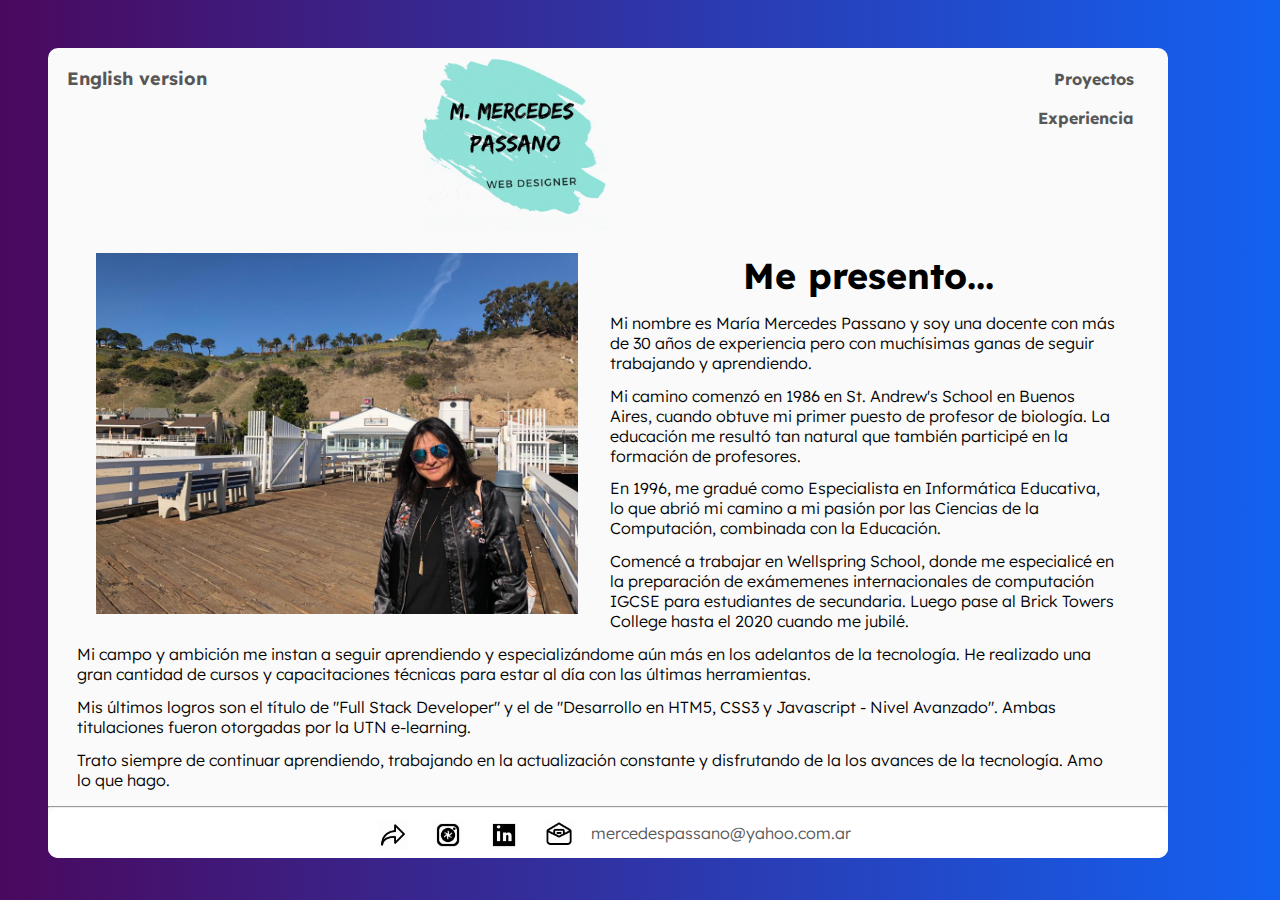
<file: index.html>
<!DOCTYPE html>

<html lang="en">

<head>
    <meta http-equiv="Content-Type" content=text/html, charset=UTF-8>
    <meta name="viewport" content="width=device-width, initial-scale=1.0, shrink-to-fit=no", user-scalable=no, maximum-scale=1.0, minimum-scale=1.0>
    <link  rel="icon"   href="icons/star.png" type="image/ico" />
    <link rel="preconnect" href="https://fonts.gstatic.com">
    <link rel="preconnect" href="https://fonts.gstatic.com">
    <link href="https://fonts.googleapis.com/css2?family=Lexend:wght@100&display=swap" rel="stylesheet">    <link rel="stylesheet" href="css/style.css">
    <title>María Mercedes Passano - Portfolio</title>
</head>
<body>
    <div class="cont">

    <div class= "contenedor_ppal">
	<nav>
    <div class="img_logo">
        <a href="index_eng.html">
            <h4 id="english">English version</h4>
        </a>
      </div>
    <div class="img_logo">
        <img src="img/logoanim2.gif" class="zoom" id="logo" alt="logo">
    </div>
    <div class="img_logo">
        <ul class="menu1">
            <li class="arreglo">
                <a href="contact.html" id="top">Proyectos</a>
            </li>
            <li class="arreglo">
                <a href="cert.html" id="top">Experiencia</a>
            </li>
        </ul>
    </div>
</nav>

   <div class="foto_mia">
        <img width="350px" src="img/foto4.jpg" class="zoom" alt="foto personal">
    </div>
    <div class="texto_mio">
        <h1>Me presento...</h1>
            <p>Mi nombre es María Mercedes Passano y soy una docente con más de 30 años de experiencia pero con muchísimas ganas de seguir trabajando y aprendiendo.</p>
            <p>Mi camino comenzó en 1986 en St. Andrew's School en Buenos Aires, cuando obtuve mi primer puesto de profesor de biología. La educación me resultó tan natural que también participé en la formación de profesores.</p>
            <p>En 1996, me gradué como Especialista en Informática Educativa, lo que abrió mi camino a mi pasión por las Ciencias de la Computación, combinada con la Educación. </p>
            <p>Comencé a trabajar en Wellspring School, donde me especialicé en la preparación de exámemenes internacionales de computación IGCSE para estudiantes de secundaria. Luego pase al Brick Towers College hasta el 2020 cuando me jubilé.</p>
            <p>Mi campo y ambición me instan a seguir aprendiendo y especializándome aún más en los adelantos de la tecnología. He realizado una gran cantidad de cursos y capacitaciones técnicas para estar al día con las últimas herramientas.</p>
            <p>Mis últimos logros son el título de "Full Stack Developer" y el de "Desarrollo en HTM5, CSS3 y Javascript - Nivel Avanzado". Ambas titulaciones fueron otorgadas por la UTN e-learning.</p>
            <p>Trato siempre de continuar aprendiendo, trabajando en la actualización constante y disfrutando de la los avances de la tecnología. Amo lo que hago.</p>
    </div>

<hr>
<footer >
    <div>
        <nav>
	        <a href="https://www.facebook.com/mercedespassano" target=_blanc>
	            <img class= "menu_contacto" src="icons/face.gif" alt="logo facebook">
	        </a>
	        <a href="https://www.instagram.com/merpass/" target=_blanc>
	            <img class= "menu_contacto" src="icons/insta.gif" alt="logo instagram">
	        </a>
	        <a href="https://www.linkedin.com/in/maria-mercedes-passano-32527b3b/" target=_blanc>
	            <img class= "menu_contacto" src="icons/linked.gif" alt="logo linkedin">
	        </a>
            <a href="mailto:mercedespassano@yahoo.com.ar" target=_blanc>
	            <img class= "menu_contacto" src="icons/mail.gif"> mercedespassano@yahoo.com.ar</a>
	    </nav>
    </div>
</footer>
</div>
</div>
</body>
</html>
</file>
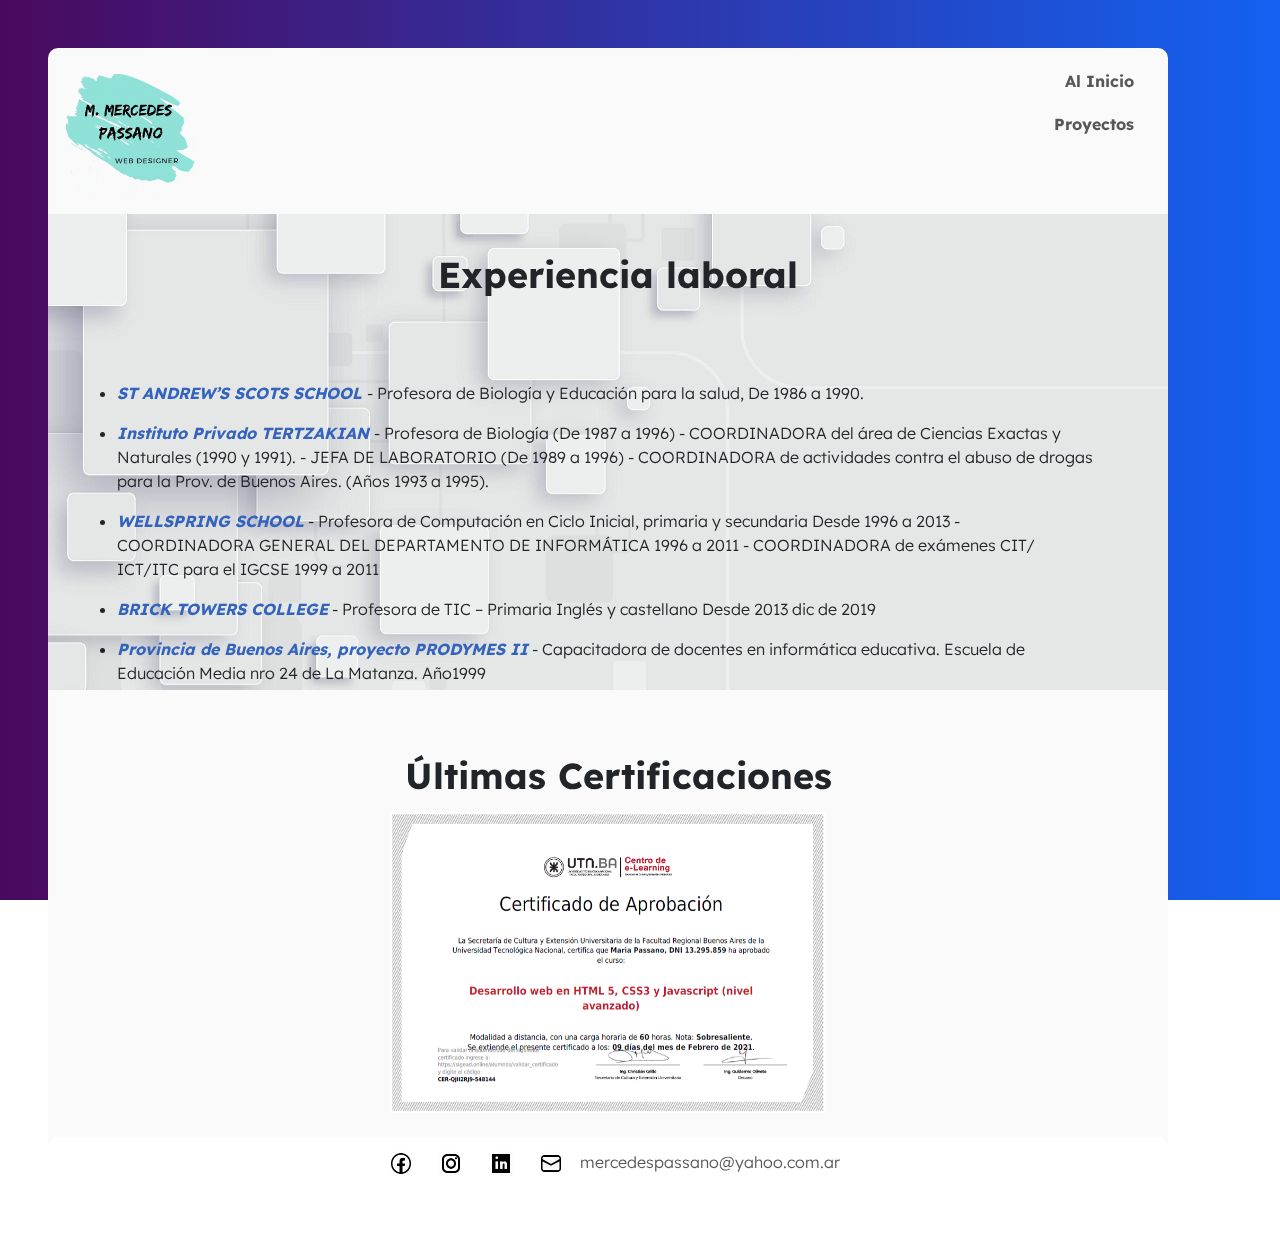
<file: cert.html>
<!DOCTYPE html>

<html lang="en">

<head>
  <meta http-equiv="Content-Type" content=text/html, charset=UTF-8>
  <meta name="viewport" content="width=device-width, initial-scale=1.0, shrink-to-fit=no", user-scalable=no, maximum-scale=1.0, minimum-scale=1.0>
  <link  rel="icon"   href="icons/star.png" type="image/ico" />
  <link rel="stylesheet" href="https://stackpath.bootstrapcdn.com/bootstrap/4.4.1/css/bootstrap.min.css" integrity="sha384-Vkoo8x4CGsO3+Hhxv8T/Q5PaXtkKtu6ug5TOeNV6gBiFeWPGFN9MuhOf23Q9Ifjh" crossorigin="anonymous">
  <link rel="preconnect" href="https://fonts.gstatic.com">
  <link rel="preconnect" href="https://fonts.gstatic.com">
  <link href="https://fonts.googleapis.com/css2?family=Lexend:wght@100&display=swap" rel="stylesheet">    <link rel="stylesheet" href="css/style.css">
  <title>María Mercedes Passano - Experiencia y certificaciones</title>
</head>

<body>
  <div class= "contenedor_ppal2">
<nav>
  <div class="img_logo">
      <img src="img/logoanim2.gif" class="zoom" id="logocont" alt="logo">
  </div>
  <div id="espacio"></div>
  <div>
      <ul class="menu1">
          <li class="arreglo">
              <a href="index.html" id="top">Al Inicio</a>
          </li>
          <li class="arreglo">
              <a href="contact.html" id="top">Proyectos</a>
          </li>
      </ul>
  </div>
</nav>

<div style="background-image: url(img/fondo.jpg)"><br>
  <h1 >Experiencia laboral</h1>
  <ul class="ulexp">
    <li><em class="colegio">ST ANDREW’S SCOTS SCHOOL </em>- Profesora de Biología y Educación para la salud, 
      De 1986 a 1990.</li>
    <li><em class="colegio">Instituto Privado TERTZAKIAN </em>- Profesora de Biología (De 1987 a 1996) - COORDINADORA del área de Ciencias Exactas y Naturales (1990 y 1991).
    - JEFA DE LABORATORIO (De 1989 a 1996) - COORDINADORA de actividades contra el abuso de drogas para la Prov. de Buenos Aires. (Años 1993 a 1995).</li>
    <li><em class="colegio">WELLSPRING SCHOOL</em> - Profesora de Computación en Ciclo Inicial, primaria y secundaria
        Desde 1996 a 2013 - COORDINADORA GENERAL DEL DEPARTAMENTO DE INFORMÁTICA 1996 a 2011
     - COORDINADORA de exámenes CIT/ ICT/ITC para el IGCSE 1999 a 2011</li>
    <li><em class="colegio">BRICK TOWERS COLLEGE</em> - Profesora de TIC – Primaria Inglés y castellano
        Desde 2013 dic de 2019</li>
    <li><em class="colegio">Provincia de Buenos Aires, proyecto PRODYMES II</em> - 
        Capacitadora de docentes en informática educativa. Escuela de Educación Media nro 24 de La Matanza. Año1999</li>
  </ul>
</div>
 
    <h1>Últimas Certificaciones</h1> 
  <div class="container">
    <div class="row">
        <div class="col-sm-12">
            <div id="carouselExampleControls" class="carousel slide" data-ride="carousel">
                <div class="carousel-inner">
                    <div class="carousel-item active">
                        <img src="img/avanzado.png" class="d-block w-100" alt="Diseño Web Avanzado" >
                    </div>
                    <div class="carousel-item">
                        <img src="img/full.png" class="d-block w-100" alt="Full Stack Developer" >
                    </div>
                    <div class="carousel-item">
                        <img src="img/google1.png" class="d-block w-100" alt="Google Educator" >
                    </div><div class="carousel-item">
                        <img src="img/google2.png" class="d-block w-100" alt="Google Activate" >
                    </div><div class="carousel-item">
                        <img src="img/java.png" class="d-block w-100" alt="Javascript" >
                    </div><div class="carousel-item">
                        <img src="img/ang.png" class="d-block w-100" alt="Angular" >
                    </div><div class="carousel-item">
                        <img src="img/react.png" class="d-block w-100" alt="ReactJS" >
                    </div>
                    <div class="carousel-item">
                        <img src="img/node.png" class="d-block w-100" alt="NodeJS"  >
                    </div>
                </div>
                <a class="carousel-control-prev" href="#carouselExampleControls" role="button" data-slide="prev">
                    <span class="carousel-control-prev-icon" aria-hidden="true"></span>
                    <span class="sr-only">Previous</span>
                </a>
                <a class="carousel-control-next" href="#carouselExampleControls" role="button" data-slide="next">
                    <span class="carousel-control-next-icon" aria-hidden="true"></span>
                    <span class="sr-only">Next</span>
                </a>
            </div>
        </div>
    </div>
</div><br>
</section>
<footer><hr>
    <div>
        <nav>
	        <a href="https://www.facebook.com/mercedespassano" target=_blanc>
	            <img class= "menu_contacto2" src="icons/face.gif" alt="logo facebook">
	        </a>
	        <a href="https://www.instagram.com/merpass/" target=_blanc>
	            <img class= "menu_contacto2" src="icons/insta.gif" alt="logo instagram">
	        </a>
	        <a href="https://www.linkedin.com/in/maria-mercedes-passano-32527b3b/" target=_blanc>
	            <img class= "menu_contacto2" src="icons/linked.gif" alt="logo linkedin">
	        </a>
            <a href="mailto:mercedespassano@yahoo.com.ar" target=_blanc>
	            <img class= "menu_contacto2" src="icons/mail.gif"> mercedespassano@yahoo.com.ar</a>
	    </nav>
    </div>
</footer>
  <script src="https://code.jquery.com/jquery-3.4.1.slim.min.js" integrity="sha384-J6qa4849blE2+poT4WnyKhv5vZF5SrPo0iEjwBvKU7imGFAV0wwj1yYfoRSJoZ+n" crossorigin="anonymous"></script>
  <script src="https://cdn.jsdelivr.net/npm/popper.js@1.16.0/dist/umd/popper.min.js" integrity="sha384-Q6E9RHvbIyZFJoft+2mJbHaEWldlvI9IOYy5n3zV9zzTtmI3UksdQRVvoxMfooAo" crossorigin="anonymous"></script>
  <script src="https://stackpath.bootstrapcdn.com/bootstrap/4.4.1/js/bootstrap.min.js" integrity="sha384-wfSDF2E50Y2D1uUdj0O3uMBJnjuUD4Ih7YwaYd1iqfktj0Uod8GCExl3Og8ifwB6" crossorigin="anonymous"></script>
</body>
</html>
</file>
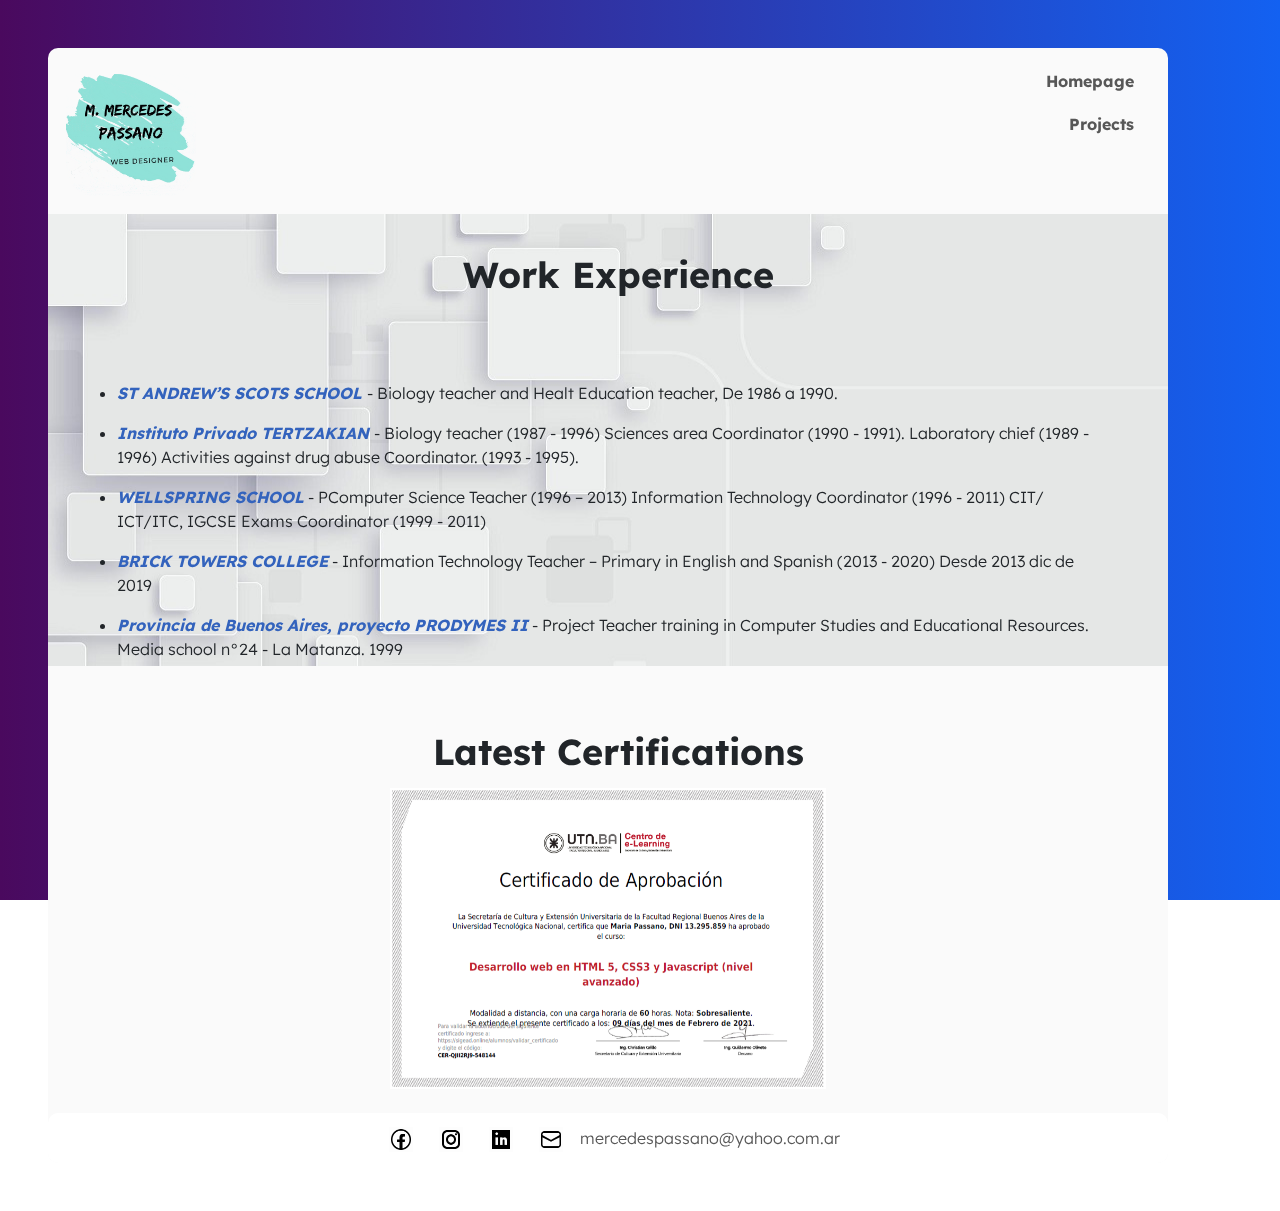
<file: cert_eng.html>
<!DOCTYPE html>

<html lang="en">

<head>
  <meta http-equiv="Content-Type" content=text/html, charset=UTF-8>
  <meta name="viewport" content="width=device-width, initial-scale=1.0, shrink-to-fit=no", user-scalable=no, maximum-scale=1.0, minimum-scale=1.0>
  <link  rel="icon"   href="icons/star.png" type="image/ico" />
  <link rel="stylesheet" href="https://stackpath.bootstrapcdn.com/bootstrap/4.4.1/css/bootstrap.min.css" integrity="sha384-Vkoo8x4CGsO3+Hhxv8T/Q5PaXtkKtu6ug5TOeNV6gBiFeWPGFN9MuhOf23Q9Ifjh" crossorigin="anonymous">
  <link rel="preconnect" href="https://fonts.gstatic.com">
  <link rel="preconnect" href="https://fonts.gstatic.com">
  <link href="https://fonts.googleapis.com/css2?family=Lexend:wght@100&display=swap" rel="stylesheet">    <link rel="stylesheet" href="css/style.css">
  <title>María Mercedes Passano - Experience and certifications</title>
</head>

<body>
<div class= "contenedor_ppal2">
<nav>
  <div class="img_logo">
      <img src="img/logoanim2.gif" class="zoom" id="logocont" alt="logo">
  </div>
  <div id="espacio"></div>
  <div>
      <ul class="menu1">
          <li class="arreglo">
              <a href="index_eng.html" id="top">Homepage</a>
          </li>
          <li class="arreglo">
              <a href="contact_eng.html" id="top">Projects</a>
          </li>
      </ul>
  </div>
</nav>	
<div style="background-image: url(img/fondo.jpg)"><br>
  <h1 >Work Experience</h1>
  <ul class="ulexp">
    <li><em class="colegio">ST ANDREW’S SCOTS SCHOOL </em>- Biology teacher and Healt Education teacher, 
      De 1986 a 1990.</li>
    <li><em class="colegio">Instituto Privado TERTZAKIAN </em>- Biology teacher (1987 - 1996)
      Sciences area Coordinator (1990 - 1991).
      Laboratory chief (1989 - 1996)
      Activities against drug abuse Coordinator. (1993 - 1995).
      </li>
    <li><em class="colegio">WELLSPRING SCHOOL</em> - PComputer Science Teacher (1996 – 2013)
      Information Technology Coordinator (1996 - 2011)
      CIT/ ICT/ITC, IGCSE Exams Coordinator (1999 - 2011)</li>
    <li><em class="colegio">BRICK TOWERS COLLEGE</em> - Information Technology Teacher – Primary in English and Spanish (2013 - 2020)
        Desde 2013 dic de 2019</li>
    <li><em class="colegio">Provincia de Buenos Aires, proyecto PRODYMES II</em> - 
      Project Teacher training in Computer Studies and Educational Resources. Media school n°24 - La Matanza. 1999</li>
  </ul>
</div>
<section> 
    <h1>Latest Certifications</h1> 
  <div class="container">
    <div class="row">
        <div class="col-sm-12">
            <div id="carouselExampleControls" class="carousel slide" data-ride="carousel">
                <div class="carousel-inner">
                    <div class="carousel-item active">
                        <img src="img/avanzado.png" class="d-block w-100" alt="Advanced Web designer" >
                    </div>
                    <div class="carousel-item">
                        <img src="img/full.png" class="d-block w-100" alt="Full Stack Developer" >
                    </div>
                    <div class="carousel-item">
                        <img src="img/google1.png" class="d-block w-100" alt="Google Educator" >
                    </div><div class="carousel-item">
                        <img src="img/google2.png" class="d-block w-100" alt="Google Activate" >
                    </div><div class="carousel-item">
                        <img src="img/java.png" class="d-block w-100" alt="Javascript" >
                    </div><div class="carousel-item">
                        <img src="img/ang.png" class="d-block w-100" alt="Angular" >
                    </div><div class="carousel-item">
                        <img src="img/react.png" class="d-block w-100" alt="ReactJS" >
                    </div>
                    <div class="carousel-item">
                        <img src="img/node.png" class="d-block w-100" alt="NodeJS"  >
                    </div>
                </div>
                <a class="carousel-control-prev" href="#carouselExampleControls" role="button" data-slide="prev">
                    <span class="carousel-control-prev-icon" aria-hidden="true"></span>
                    <span class="sr-only">Previous</span>
                </a>
                <a class="carousel-control-next" href="#carouselExampleControls" role="button" data-slide="next">
                    <span class="carousel-control-next-icon" aria-hidden="true"></span>
                    <span class="sr-only">Next</span>
                </a>
            </div>
        </div>
    </div>
</div><br>
<footer><hr>
    <div>
        <nav>
	        <a href="https://www.facebook.com/mercedespassano" target=_blanc>
	            <img class= "menu_contacto2" src="icons/face.gif" alt="logo facebook">
	        </a>
	        <a href="https://www.instagram.com/merpass/" target=_blanc>
	            <img class= "menu_contacto2" src="icons/insta.gif" alt="logo instagram">
	        </a>
	        <a href="https://www.linkedin.com/in/maria-mercedes-passano-32527b3b/" target=_blanc>
	            <img class= "menu_contacto2" src="icons/linked.gif" alt="logo linkedin">
	        </a>
            <a href="mailto:mercedespassano@yahoo.com.ar" target=_blanc>
	            <img class= "menu_contacto2" src="icons/mail.gif"> mercedespassano@yahoo.com.ar</a>
	    </nav>
    </div>
</footer>
  <script src="https://code.jquery.com/jquery-3.4.1.slim.min.js" integrity="sha384-J6qa4849blE2+poT4WnyKhv5vZF5SrPo0iEjwBvKU7imGFAV0wwj1yYfoRSJoZ+n" crossorigin="anonymous"></script>
  <script src="https://cdn.jsdelivr.net/npm/popper.js@1.16.0/dist/umd/popper.min.js" integrity="sha384-Q6E9RHvbIyZFJoft+2mJbHaEWldlvI9IOYy5n3zV9zzTtmI3UksdQRVvoxMfooAo" crossorigin="anonymous"></script>
  <script src="https://stackpath.bootstrapcdn.com/bootstrap/4.4.1/js/bootstrap.min.js" integrity="sha384-wfSDF2E50Y2D1uUdj0O3uMBJnjuUD4Ih7YwaYd1iqfktj0Uod8GCExl3Og8ifwB6" crossorigin="anonymous"></script>
</body>
</html>
</file>
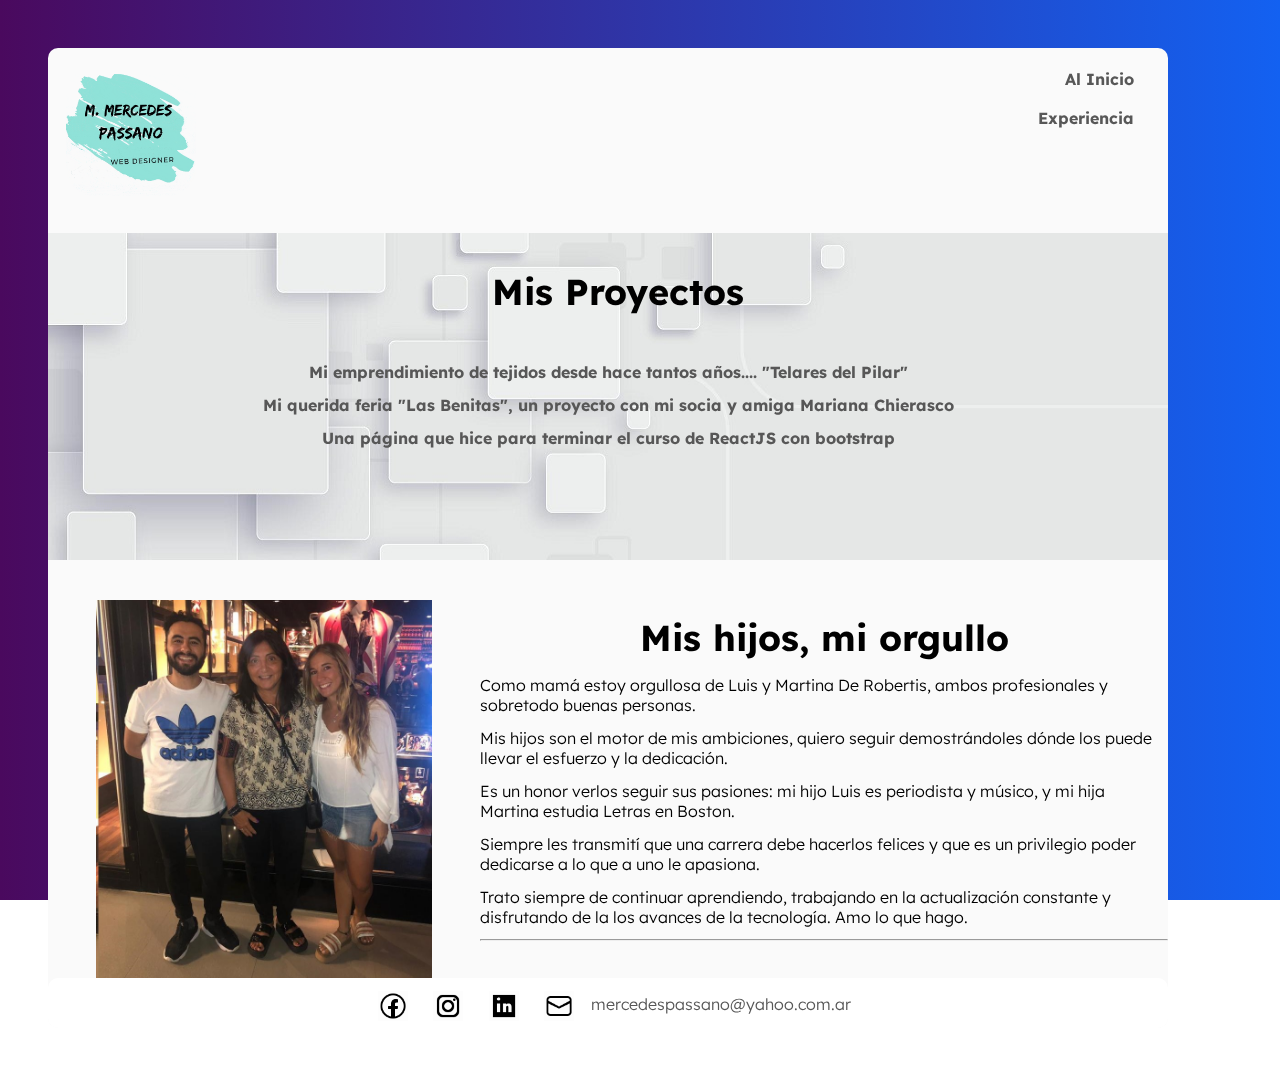
<file: contact.html>
<!DOCTYPE html>

<html lang="en">

<head>
    <meta http-equiv="Content-Type" content=text/html, charset=UTF-8>
    <meta name="viewport" content="width=device-width, initial-scale=1.0, shrink-to-fit=no", user-scalable=no, maximum-scale=1.0, minimum-scale=1.0>
    <link  rel="icon"   href="icons/star.png" type="image/ico" />
    <link rel="preconnect" href="https://fonts.gstatic.com">
    <link rel="preconnect" href="https://fonts.gstatic.com">
    <link href="https://fonts.googleapis.com/css2?family=Lexend:wght@100&display=swap" rel="stylesheet">    <link rel="stylesheet" href="css/style.css">
    <title>María Mercedes Passano - Portfolio</title>
</head>

<body>

    <div class= "contenedor_ppal">
	<nav>
    <div class="img_logo">
        <img src="img/logoanim2.gif" class="zoom" id="logocont" alt="logo">
    </div>
    <div id="espacio"></div>
    <div>
        <ul class="menu1">
            <li class="arreglo">
                <a href="index.html" id="top">Al Inicio</a>
            </li>
            <li class="arreglo">
                <a href="cert.html" id="top">Experiencia</a>
            </li>
        </ul>
    </div>
</nav>


    <div id="project" style="background-image: url(img/fondo.jpg)">
    <h1 style="padding-top:1em" >Mis Proyectos</h1><br>
        <p><a href="http://www.telaresdelpilar.com.ar" target=_blanc>Mi emprendimiento de tejidos desde hace tantos años.... "Telares del Pilar"</a></p>
        <p><a href="http://www.mercedespassano.com.ar/cursos"target=_blanc>Mi querida feria "Las Benitas", un proyecto con mi socia y amiga Mariana Chierasco</a></p>
        <p><a href="https://telares.surge.sh/"target=_blanc>Una página que hice para terminar el curso de ReactJS con bootstrap</a></p><br><br><br><br><br>
</div>

    <div ><br><br>
        <img src="img/foto8.jpg" class="foto_hijos" class="zoom" alt="foto familiar">
    </div>
    <div class="texto_hijos">
        <h1>Mis hijos, mi orgullo</h1>
            <p>Como mamá estoy orgullosa de Luis y Martina De Robertis, ambos profesionales y sobretodo buenas personas.</p>
            <p>Mis hijos son el motor de mis ambiciones, quiero seguir demostrándoles dónde los puede llevar el esfuerzo y la dedicación.</p>
            <p>Es un honor verlos seguir sus pasiones: mi hijo Luis es periodista y músico, y mi hija Martina estudia Letras en Boston.</p>
            <p>Siempre les transmití que una carrera debe hacerlos felices y que es un privilegio poder dedicarse a lo que a uno le apasiona.</p>
            <p>Trato siempre de continuar aprendiendo, trabajando en la actualización constante y disfrutando de la los avances de la tecnología. Amo lo que hago.</p>
    </div>


<hr>
<footer >
    <div>
        <nav>
	        <a href="https://www.facebook.com/mercedespassano" target=_blanc>
	            <img class= "menu_contacto" src="icons/face.gif" alt="logo facebook">
	        </a>
	        <a href="https://www.instagram.com/merpass/" target=_blanc>
	            <img class= "menu_contacto" src="icons/insta.gif" alt="logo instagram">
	        </a>
	        <a href="https://www.linkedin.com/in/maria-mercedes-passano-32527b3b/" target=_blanc>
	            <img class= "menu_contacto" src="icons/linked.gif" alt="logo linkedin">
	        </a>
            <a href="mailto:mercedespassano@yahoo.com.ar" target=_blanc>
	            <img class= "menu_contacto" src="icons/mail.gif"> mercedespassano@yahoo.com.ar</a>
	    </nav>
    </div>
</footer>
</div>
</body>
</html>
</file>
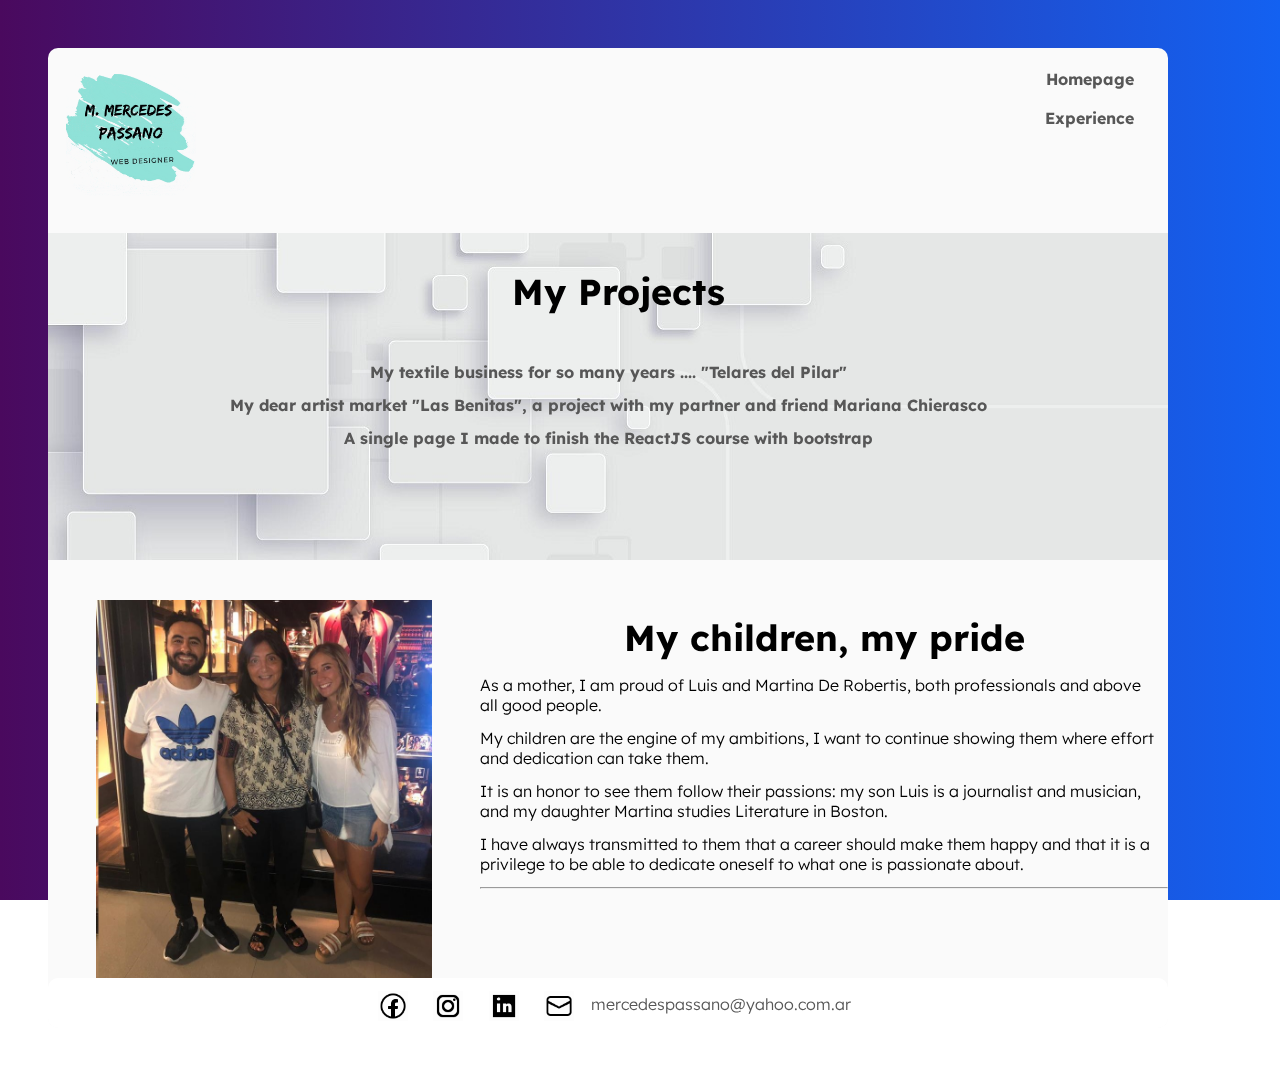
<file: contact_eng.html>
<!DOCTYPE html>

<html lang="en">

<head>
    <meta http-equiv="Content-Type" content=text/html, charset=UTF-8>
    <meta name="viewport" content="width=device-width, initial-scale=1.0, shrink-to-fit=no", user-scalable=no, maximum-scale=1.0, minimum-scale=1.0>
    <link  rel="icon"   href="icons/star.png" type="image/ico" />
    <link rel="preconnect" href="https://fonts.gstatic.com">
    <link rel="preconnect" href="https://fonts.gstatic.com">
    <link href="https://fonts.googleapis.com/css2?family=Lexend:wght@100&display=swap" rel="stylesheet">    <link rel="stylesheet" href="css/style.css">
    <title>María Mercedes Passano - Portfolio</title>
</head>

<body>

    <div class= "contenedor_ppal">
	<nav>
    <div class="img_logo">
        <img src="img/logoanim2.gif" class="zoom" id="logocont" alt="logo">
    </div>
    <div id="espacio"></div>
    <div>
        <ul class="menu1">
            <li class="arreglo">
                <a href="index_eng.html" id="top">Homepage</a>
            </li>
            <li class="arreglo">
                <a href="cert_eng.html" id="top">Experience</a>
            </li>
        </ul>
    </div>
</nav>
</header>
<section>
    <div id="project" style="background-image: url(img/fondo.jpg)">
    <h1 style="padding-top:1em" >My Projects</h1><br>
        <p><a href="http://www.telaresdelpilar.com.ar" target=_blanc>My textile business for so many years .... "Telares del Pilar"</a></p>
        <p><a href="http://www.mercedespassano.com.ar/cursos"target=_blanc>My dear artist market "Las Benitas", a project with my partner and friend Mariana Chierasco</a></p>
        <p><a href="https://telares.surge.sh/"target=_blanc>A single page I made to finish the ReactJS course with bootstrap</a></p><br><br><br><br><br>
</div>
</section>
<section>
    <div ><br><br>
        <img src="img/foto8.jpg" class="foto_hijos" class="zoom" alt="family picture">
    </div>
    <div class="texto_hijos">
        <h1>My children, my pride</h1>
        <p>As a mother, I am proud of Luis and Martina De Robertis, both professionals and above all good people.</p>
        <p>My children are the engine of my ambitions, I want to continue showing them where effort and dedication can take them.</p>
        <p>It is an honor to see them follow their passions: my son Luis is a journalist and musician, and my daughter Martina studies Literature in Boston.</p>
        <p>I have always transmitted to them that a career should make them happy and that it is a privilege to be able to dedicate oneself to what one is passionate about.</p>
    </div>
</section>

<hr>
<footer >
    <div>
        <nav>
	        <a href="https://www.facebook.com/mercedespassano" target=_blanc>
	            <img class= "menu_contacto" src="icons/face.gif" alt="logo facebook">
	        </a>
	        <a href="https://www.instagram.com/merpass/" target=_blanc>
	            <img class= "menu_contacto" src="icons/insta.gif" alt="logo instagram">
	        </a>
	        <a href="https://www.linkedin.com/in/maria-mercedes-passano-32527b3b/" target=_blanc>
	            <img class= "menu_contacto" src="icons/linked.gif" alt="logo linkedin">
	        </a>
            <a href="mailto:mercedespassano@yahoo.com.ar" target=_blanc>
	            <img class= "menu_contacto" src="icons/mail.gif"> mercedespassano@yahoo.com.ar</a>
	    </nav>
    </div>
</footer>
</div>
</body>
</html>
</file>
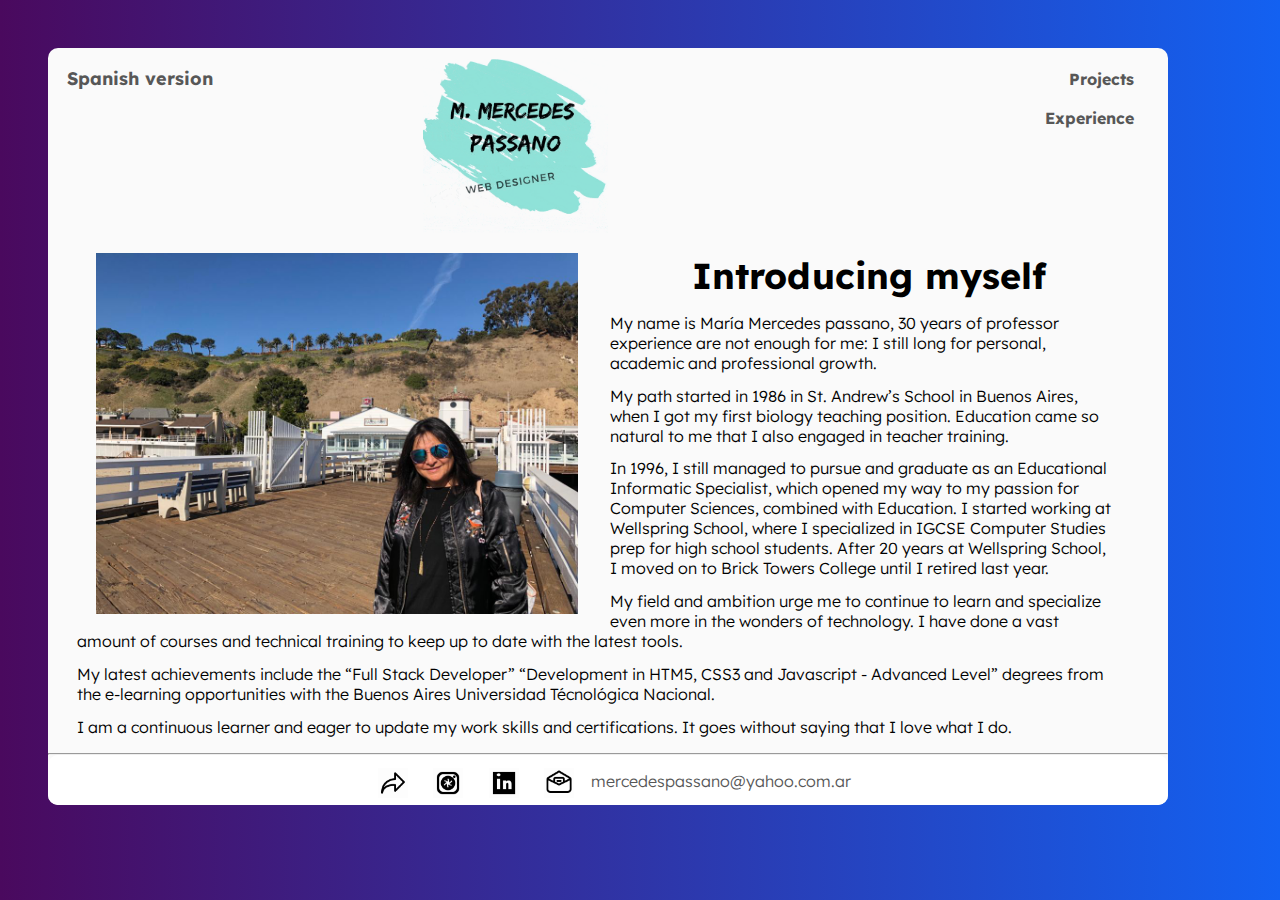
<file: index_eng.html>
<!DOCTYPE html>

<html lang="en">

<head>
    <meta http-equiv="Content-Type" content=text/html, charset=UTF-8>
    <meta name="viewport" content="width=device-width, initial-scale=1.0, shrink-to-fit=no", user-scalable=no, maximum-scale=1.0, minimum-scale=1.0>
    <link  rel="icon"   href="icons/star.png" type="image/ico" />
    <link rel="preconnect" href="https://fonts.gstatic.com">
    <link rel="preconnect" href="https://fonts.gstatic.com">
    <link href="https://fonts.googleapis.com/css2?family=Lexend:wght@100&display=swap" rel="stylesheet">    <link rel="stylesheet" href="css/style.css">
    <title>María Mercedes Passano - Portfolio</title>
</head>
<body>
    <div class= "contenedor_ppal">
	<nav>
    <div class="img_logo">
        <a href="index.html">
            <h4 id="english">Spanish version</h4>
        </a>
      </div>
    <div class="img_logo">
        <img src="img/logoanim2.gif" class="zoom" id="logo" alt="logo">
    </div>
    <div class="img_logo">
        <ul class="menu1">
            <li class="arreglo">
                <a href="contact_eng.html" id="top">Projects</a>
            </li>
            <li class="arreglo">
                <a href="cert_eng.html" id="top">Experience</a>
            </li>
        </ul>
    </div>
</nav>

    <div class="foto_mia">
        <img width="350px" src="img/foto4.jpg" class="zoom" alt="personal picture">
    </div>
    <div class="texto_mio">
        <h1>Introducing myself</h1>
            <p>My name is María Mercedes passano, 30 years of professor experience are not enough for me: I still long for personal, academic and professional growth.</p>
            <p>My path started in 1986 in St. Andrew’s School in Buenos Aires, when I got my first biology teaching position. Education came so natural to me that I also engaged in teacher training.</p>
            <p>In 1996, I still managed to pursue and graduate as an Educational Informatic Specialist, which opened my way to my passion for Computer Sciences, combined with Education. I started working at Wellspring School, where I specialized in IGCSE Computer Studies prep for high school students. After 20 years at Wellspring School, I moved on to Brick Towers College until I retired last year.</p>
            <p>My field and ambition urge me to continue to learn and specialize even more in the wonders of technology. I have done a vast amount of courses and technical training to keep up to date with the latest tools.</p>
            <p>My latest achievements include the “Full Stack Developer” “Development in HTM5, CSS3 and Javascript - Advanced Level” degrees from the e-learning opportunities with the Buenos Aires Universidad Técnológica Nacional.</p>
            <p>I am a continuous learner and eager to update my work skills and certifications. It goes without saying that I love what I do.</p>
        </div>

<hr>
<footer >
    <div>
        <nav>
	        <a href="https://www.facebook.com/mercedespassano" target=_blanc>
	            <img class= "menu_contacto" src="icons/face.gif" alt="logo facebook">
	        </a>
	        <a href="https://www.instagram.com/merpass/" target=_blanc>
	            <img class= "menu_contacto" src="icons/insta.gif" alt="logo instagram">
	        </a>
	        <a href="https://www.linkedin.com/in/maria-mercedes-passano-32527b3b/" target=_blanc>
	            <img class= "menu_contacto" src="icons/linked.gif" alt="logo linkedin">
	        </a>
            <a href="mailto:mercedespassano@yahoo.com.ar" target=_blanc>
	            <img class= "menu_contacto" src="icons/mail.gif"> mercedespassano@yahoo.com.ar</a>
	    </nav>
    </div>
</footer>
</div>
</body>
</html>
</file>
<file: css/style.css>
* {
  margin:0;
  padding:0;
}
body {
  width: 95%;
  font-family: 'Lexend', sans-serif;
  font-weight: 300;
  font-size: 1rem; }

body:after {
  position: absolute;
  content: "";
  left: 0;
  top: 0;
  width: 100%;
  height: 100%;
  position: fixed;
  z-index: -1;
  background: #9711f1;
  background: -webkit-linear-gradient(to right, #af19f5, #5c0d39);
  background: linear-gradient(to right, #4a095e, rgb(19, 97, 241)); 
  }

header{
  display: flex;
  flex-direction: row;
  justify-content: space-between;
  box-sizing: border-box;
}

nav{
  display: flex;
  flex-direction: row;
  justify-content: space-between;
  box-sizing: border-box;
}

h1{
  font-size: 36px;
  margin-top:15px;
  margin-left:20px;
  margin-bottom:15px;
  font-weight: bold;
  text-align: center;
}

h4{
  font-size: 18px;
  margin-top:10px;
  margin-left:10px;
  margin-bottom:10px;
 }

footer{
  background-color: white;
  width: 100%;
  height: 50px;
  display: flex;
  flex-direction: row;
  justify-content: center; 
  padding-top: 0.8em; 
  border-radius: 10px;
  box-sizing: border-box;
}

a{
  color: rgb(87, 87, 87);
  text-decoration: none;
}

a:hover{
  color:rgb(92, 12, 167);
  font-weight: bold;
}

p{
  margin: 0.8em;
}

.contenedor_ppal {
  margin: 3em;
  align-content: center;
  background-color: #fafafa;
  border-radius: 10px;
  box-sizing: border-box;
}
.contenedor_ppal2 {
  margin: 3em;
  background-color: #fafafa;
  border-radius: 10px;
  box-sizing: border-box;
}
img.zoom {
  width: 100%;
  margin-left: 1em;
  transition: all .2s ease-in-out;
  transition: all .2s ease-in-out;
  transition: all .2s ease-in-out;
  transition: all .2s ease-in-out;
}

.menu1{
  list-style-type: none;
  text-align: right;
  margin-top:1em;
  margin-bottom:1em;
  justify-content: space-between;
  color: black;
  font-weight: bold;
  padding: 0.3em;
  align-items: center;
}

.menu2{
  list-style-type: none;
  text-align: right;
  margin-left: 10em;
  margin-top:1em;
  margin-bottom:1em;
  color: black;
  font-weight: bold;
}

.ulexp{
  list-style-type: disc;
  padding: 0.3em;
  margin: 4em;  
}

.ulexp li{
  margin-top: 1em;
}

.colegio{
  color:rgb(51, 99, 189);
  font-weight: bold;
}

.foto_mia{
  width: 43%;
  height: auto;
  float: left;
  padding-top: 1em;
  padding-right: 3em;
  padding-left: 2em;
}

.texto_mio{
  width: 95%;
  align-content: left;
  margin: 1em;
}

.img_logo{
  width: 33%;
}

.menu_contacto{
  width: 30px;
  padding-right: 0.8em;
  padding-left: 0.8em;
  vertical-align: middle;
}
.menu_contacto2{
  width: 50px;
  padding-right: 0.8em;
  padding-left: 0.8em;
  vertical-align: middle;
}

.foto_hijos{
  width: 30%;
  height: auto;
  float: left;
  padding-right: 3em;
  padding-left: 3em;
}

.experiencia {
  padding: 5em;
  margin: 0.5em;
  text-align: left;
  width: 95%;
  align-content: left;
  margin: 1em;
}

.carousel {
  width: 40%;
  margin: 0 auto;
}

#logo{
  width:50% ;
  height: auto;
  margin: 0%;
  padding: 0%;
}

#logocont{
  width:35% ;
  height: auto;
  margin: 5%;
  padding: 0%;
  border-radius: 30px;
}

#english{
  width: 20% auto;
  padding: 0.5em;
  border-radius: 30px;
}

#english:hover{
  background-color:rgb(138, 92, 211);
  color:white
}

#top{
  padding: 0.5em;
  margin: 1.3em;
  border-radius: 30px;
}

#top:hover{
  background-color: rgb(138, 92, 211);
  color:white;
  text-decoration: none;
}

.arreglo{
  margin-bottom: 1.2em;
}

#project {
  text-align: center;
  font-weight: bold;
}

@media screen and (max-width: 800px){
 body {
    width: 100%;
    font-weight: 200;
    font-size: 0.8rem; }
  
h1{
    font-size: 24px;
    margin-top:8px;
    margin-left:10px;
    margin-bottom:7px;
  }
  
  h4{
    font-size: 12px;
    margin-top:5px;
    margin-left:5px;
    margin-bottom:5px;
   }
  
  footer{
    height: 40px;
  }
  
  p{
    margin: 0.5em;
  }
  
  .contenedor_ppal {
    margin: 1.5em;
  }
  .contenedor_ppal2 {
    margin: 1.5em;
  }
   
  .menu1{
    list-style-type: none;
    text-align: right;
    margin-top:0.5em;
    margin-bottom:0.5em;
    padding: 0.15em;
  }
  
  .menu2{
    margin-left: 3em;
    margin-top:0.5em;
    margin-bottom:0.5em;
  }
  
  .ulexp{
    padding: 0.15em;
    margin: 2em;  
  }
  
  .ulexp li{
    margin-top: 0.5em;
  }
  
 .foto_mia{
    padding-top: 0.5em;
    padding-right: 1.5em;
    padding-left: 1em;
  }
  
  .texto_mio{
   margin: 0.5em;
  }
  
  .menu_contacto{
    width: 20px;
    padding-right: 0.4em;
    padding-left: 0.4em;
  }
  .menu_contacto2{
    width: 35px;
    padding-right: 0.4em;
    padding-left: 0.4em;
  }
  
  .foto_hijos{
    padding-right: 1.5em;
    padding-left: 1.5em;
  }
  
  .experiencia {
    padding: 2.5em;
    margin: 0.25em;
    margin: 0.5em;
  }
  
 
  #top{
    padding: 0.3em;
    margin: 0.8em;
  }
  
 .arreglo{
    margin-bottom: 0.8em;
  }
}
  
@media screen and (max-width: 400px){
  body {
    width: 100%;
    font-size: 0.6rem; }
  
h1{
    font-size: 14px;
    margin-top:4px;
    margin-left:5px;
    margin-bottom:4px;
  }
  
  h4{
    font-size: 10px;
    margin-top:3px;
    margin-left:3px;
    margin-bottom:3px;
   }
  
  footer{
    height: 30px;
  }
  
  p{
    margin: 0.3em;
  }
  
  .contenedor_ppal {
    margin: 0.8em;
  }
  .contenedor_ppal2 {
    margin: 0.8em;
  }
   
  .menu1{
    
    margin-top:0.3em;
    margin-bottom:0.3em;
    padding: 0.1em;
  }
  
  .menu2{
    margin-left: 1.5em;
    margin-top:0.3em;
    margin-bottom:0.3em;
  }
  
  .ulexp{
    padding: 0.1em;
    margin: 1em;  
  }
  
  .ulexp li{
    margin-top: 0.3em;
  }
  
 .foto_mia{
    padding-top: 0.3em;
    padding-right: 2em;
    padding-left: 1em;
  }
  
  .texto_mio{
   margin: 0.3em;
  }
  
  .menu_contacto{
    width: 15px;
    padding-right: 0.2em;
    padding-left: 0.2em;
  }
  .menu_contacto2{
    width: 20px;
    padding-right: 0.2em;
    padding-left: 0.2em;
  }
  
  .foto_hijos{
    padding-right: 0.8em;
    padding-left: 0.8em;
  }
  
  .experiencia {
    padding: 1.2em;
    margin: 0.12em;
    margin: 0.12em;
  }
  
 
  #top{
    padding: 0.2em;
    margin: 0.5em;
  }
  
 .arreglo{
    margin-bottom: 0.5em;
  }
}
</file>
